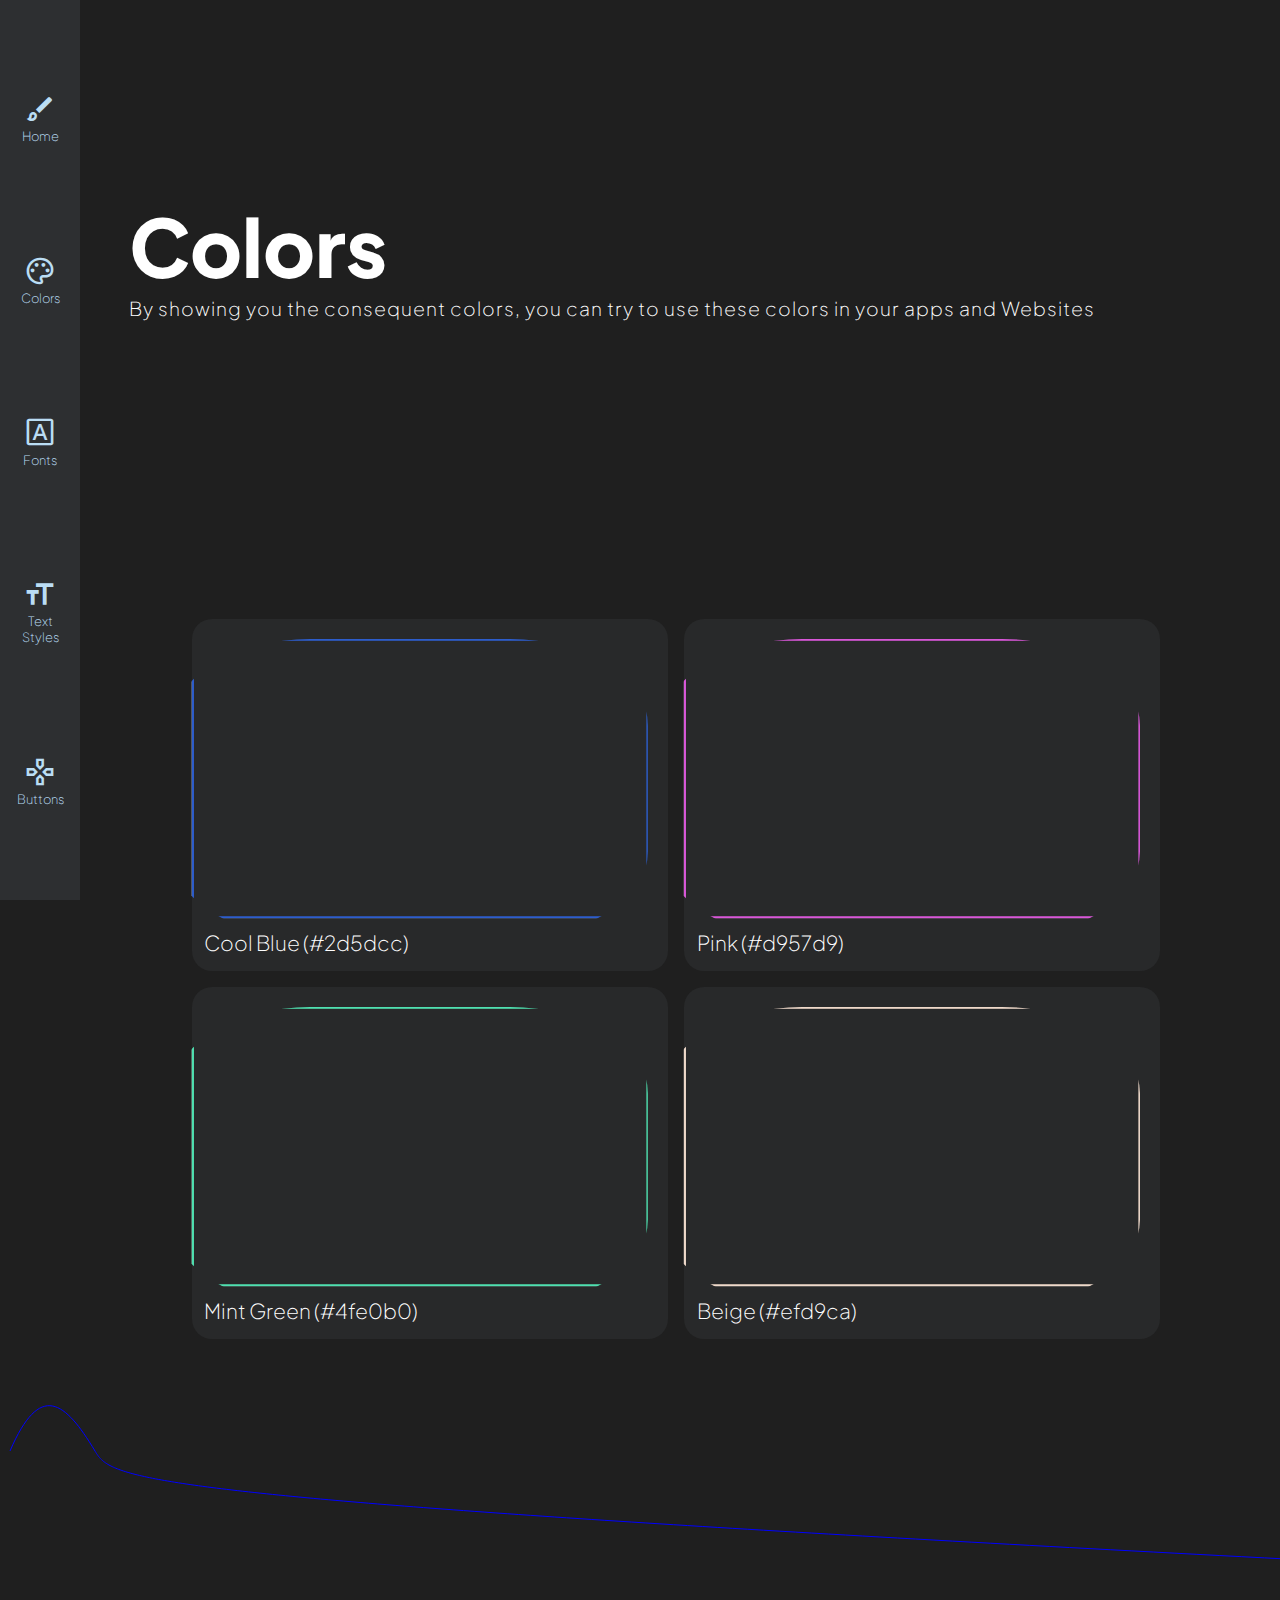
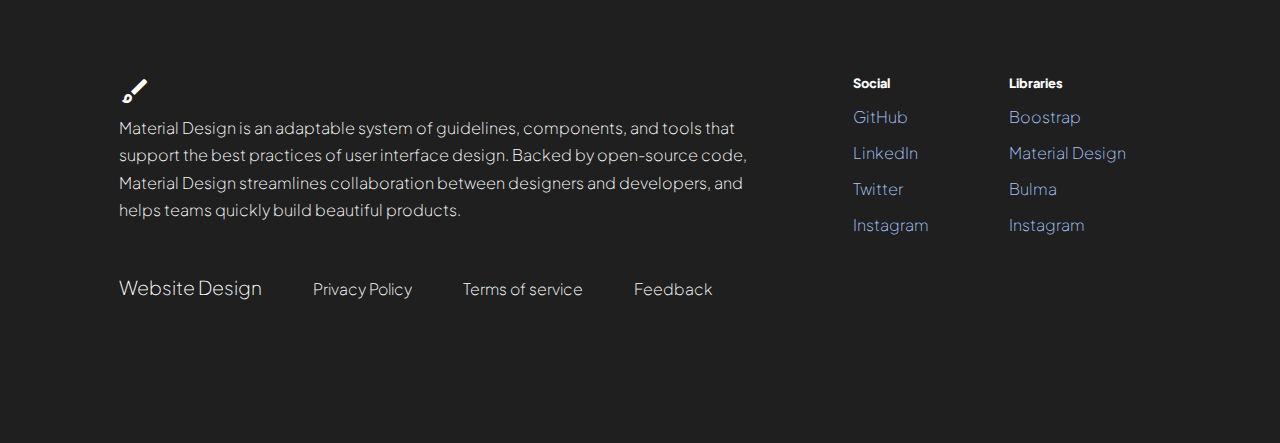
<file: home/colors.html>
<!DOCTYPE html>
<html lang="en">
<head>
    <meta charset="UTF-8">
    <meta name="viewport" content="width=device-width, initial-scale=1.0">
    <title>Aranzales Design System</title>
    <link rel="icon" href="../resources/icons/page_icon.svg" type="image/x-icon">
    <!-- Styles -->
    <link rel="stylesheet" href="../Styles/reset.css">
    <link rel="stylesheet" href="../Styles/colors.css">
    <link rel="stylesheet" href="../Styles/responsive.css">

    <!-- Icons -->
    <link rel="stylesheet" href="https://fonts.googleapis.com/css2?family=Material+Symbols+Sharp:opsz,wght,FILL,GRAD@48,400,1,0" />
    <link rel="stylesheet" href="https://fonts.googleapis.com/css2?family=Material+Symbols+Outlined:opsz,wght,FILL,GRAD@20..48,100..700,0..1,-50..200" />

    <!-- Fonts -->
    <link rel="preconnect" href="https://fonts.googleapis.com">
    <link rel="preconnect" href="https://fonts.gstatic.com" crossorigin>
    <link rel="preconnect" href="https://fonts.googleapis.com">
    <link rel="preconnect" href="https://fonts.gstatic.com" crossorigin>
    <link href="https://fonts.googleapis.com/css2?family=Plus+Jakarta+Sans:wght@500;600&family=Work+Sans&display=swap" rel="stylesheet">
</head>
<body>
    <!-- Vertical Navbar -->
    <nav>
        <ul>
            <li>
                <a href="../index.html">
                    <div class="link-container">
                        <span class="material-symbols-outlined">brush</span>
                        <span>Home</span>
                    </div>
                </a>
            </li>
            <li>
                <a href="#">
                    <div class="link-container">
                        <span class="material-symbols-outlined">palette</span>
                        <span>Colors</span>
                    </div>
                </a>
            </li>
            <li>
                <a href="./fonts.html">
                    <div class="link-container">
                        <span class="material-symbols-outlined">font_download</span>
                        <span>Fonts</span>
                    </div>
                </a>
            </li>
            <li>
                <a href="./text-styles.html">
                    <div class="link-container">
                        <span class="material-symbols-outlined">format_size</span>
                        <span>Text Styles</span>
                    </div>
                </a>
            </li>
            <li>
                <a href="./buttons.html">
                    <div class="link-container">
                        <span class="material-symbols-outlined">gamepad</span>
                        <span>Buttons</span>
                    </div>
                </a>
            </li>
        </ul>
    </nav>

    <!-- Colors header -->
    <header class="colors-jumbotron">
        <h2>Colors</h2>
        <p>By showing you the consequent colors, you can try to use these colors in your apps and Websites</p>
    </header>

    <!-- Main content -->
    <main>
        <div class="colors-container">
            <div class="color-definition">
                <div class="color-box" id="cool-blue"></div>
                <span>Cool Blue (#2d5dcc)</span>
            </div>
            <div class="color-definition">
                <div class="color-box" id="pink"></div>
                <span>Pink (#d957d9)</span>
            </div>
            <div class="color-definition">
                <div class="color-box" id="mint-green"></div>
                <span>Mint Green (#4fe0b0)</span>
            </div>
            <div class="color-definition">
                <div class="color-box" id="beige"></div>
                <span>Beige (#efd9ca)</span>
            </div>
        </div>
    </main>

    <svg class="footer-divider" width="1450" height="260" xmlns="http://www.w3.org/2000/svg">
        <path d="M 10 80 C 40 10, 65 30, 95 80 S 150 150, 5980 400" stroke="blue" fill="transparent"/>
    </svg>

    <!-- Footer -->
    <footer>
        <div class="main-footer">
            <div class="description">
                <span class="material-symbols-outlined">brush</span>
                <p>Material Design is an adaptable system of guidelines, components, and tools that support the best practices of user interface design. Backed by open-source code, Material Design streamlines collaboration between designers and developers,
                    and helps teams quickly build beautiful products.</p>
            </div>
            <div class="links">
                <div class="social column">
                    <h6>Social</h6>
                    <a href="#" target="_blank"><span>GitHub</span></a>
                    <a href="#" target="_blank"><span>LinkedIn</span></a>
                    <a href="#" target="_blank"><span>Twitter</span></a>
                    <a href="#" target="_blank"><span>Instagram</span></a>
                </div>
                <div class="libraries column">
                    <h6>Libraries</h6>
                    <a href="https://getbootstrap.com/" target="_blank"><span>Boostrap</span></a>
                    <a href="https://m2.material.io/components/lists" target="_blank"><span>Material Design</span></a>
                    <a href="https://bulma.io/" target="_blank"><span>Bulma</span></a>
                    <a href="https://tailwindcss.com/" target="_blank"><span>Instagram</span></a>
                </div>
            </div>
        </div>
        <div class="legal-footer">
            <a href="#" class="page-name"><span>Website Design</span></a>
            <a href="#"><span>Privacy Policy</span></a>
            <a href="#"><span>Terms of service</span></a>
            <a href="#"><span>Feedback</span></a>
        </div>
    </footer>
</body>
</html>
</file>
<file: Styles/colors.css>
/* Navigation */

nav {
    display: flex;
    flex-flow: column nowrap;
    justify-content: space-around;
    align-items: center;
    height: 100vh;
    width: 5rem;
    position: fixed;
    top: 0px;
    background-color: #2d2f31;
}

nav ul {
    display: flex;
    flex-flow: column wrap;
    justify-content: space-evenly;
    height: 100%;
}

nav ul li .link-container {
    width: 4rem;
    text-align: center;
    padding: 1.1rem 5px;
    border-radius: 2rem;
}

nav ul li .link-container:hover {
    background-color: #28292a;
}

nav ul li .link-container .material-symbols-outlined {
    font-size: 2rem;
    margin-bottom: 0.2rem;
}

nav ul li .link-container span {
    font-size: 0.8rem;
    display: block;
    color: #baddf4;
}


/* COLORS MAIN SECTION */

/* Header */
.colors-jumbotron {
    display: flex;
    flex-flow: column wrap;
    justify-content: center;
    width: 93%;
    height: 500px;
    margin: 7px 0 7px 6.3%;
    padding: 2rem 3rem;
    background-image: url('https://lh3.googleusercontent.com/kkr2TmO3u_FfBakRK1ZO-dpxKpxvX84TsZksqJNtfAjqBpCzdUairFKYnAhUj9Xz8tWkTXwYI9QjykmCmswAlsmLfIIXBFjxYabcsnuPizy5OHVYjMW2=w2400-rj');
    background-size: cover;
    background-repeat: no-repeat;
    border-radius: 20px;
}

.colors-jumbotron h2 {
    font-size: 5rem;
}

.colors-jumbotron p {
    display: block;
    font-size: 1.2rem;
    letter-spacing: 1px;
}

/* Colors boxes */
.colors-container {
    display: flex;
    flex-flow: row wrap;
    justify-content: center;
    align-items: center;
    gap: 1rem;
    margin: 7rem 0 7rem 6.3%;
    width: 93%;
    height: 40rem;
    border-radius: 20px;
}

.colors-container .color-definition {
    background-color: #28292a;
    width: 40%;
    height: 22rem;
    border-radius: 20px;
}

.colors-container .color-definition span {
    display: block;
    font-size: 1.3rem;
    margin: 0.7rem 0 0 0.8rem;
}

.colors-container .color-definition .color-box {
    width: 100%;
    height: 85%;
    border-radius: 29%;
    --b: .1em;
    /* border length*/
    --d: 20px;
    /* the cube depth */
    --h: 1.2em;
    /* the height */

    --_s: calc(var(--d) + var(--b));
    background:
        linear-gradient(var(--c) 0 0) 100% 100% /101% var(--_p, 0%) no-repeat,
        conic-gradient(at left var(--d) bottom var(--d),
            #0000 90deg, rgb(255 255 255 /0.3) 0 225deg, rgb(255 255 255 /0.6) 0) border-box,
        conic-gradient(at left var(--_s) bottom var(--_s),
            #0000 90deg, var(--c) 0) 0 100%/calc(100% - var(--b)) calc(100% - var(--b)) border-box;

    line-height: var(--h);
    color: #0000;
    text-shadow:
        0 calc(-1*var(--_t, 0em)) var(--c),
        0 calc(var(--h) - var(--_t, 0em)) #fff;
    border: solid #0000;
    overflow: hidden;
    border-width: var(--b) var(--b) var(--_s) var(--_s);
    transform: translate(calc(var(--d)/-1), var(--d));
    clip-path:
        polygon(var(--d) 0%,
            var(--d) 0%,
            100% 0%,
            100% calc(100% - var(--d)),
            100% calc(100% - var(--d)),
            var(--d) calc(100% - var(--d)));
    transition: 0.5s;
}

.colors-container .color-definition #cool-blue {
    --c: #2d5dcc;
    /* the color */
}

.colors-container .color-definition #pink {
    --c: #d957d9;
    /* the color */
}

.colors-container .color-definition #mint-green {
    --c: #4fe0b0;
    /* the color */
}

.colors-container .color-definition #beige {
    --c: #efd9ca;
    /* the color */
}

.colors-container .color-definition .color-box:hover {
    border-radius: 20px;
    transform: translate(0, 0);
    clip-path:
        polygon(0% var(--d),
            var(--d) 0%,
            100% 0%,
            100% calc(100% - var(--d)),
            calc(100% - var(--d)) 100%,
            0% 100%);
    --_t: var(--h);
    --_p: 105%;
}


/* SVG's dividers */

.footer-divider {
    width: 100%;
}

/* Footer */

footer {
    width: 85%;
    margin: 2rem 5rem 9rem 9.3%;
}

footer .main-footer {
    display: flex;
    flex-flow: row wrap;
    justify-content: space-between;
    margin: 2.5rem 0;
}

footer .main-footer .links {
    justify-content: space-evenly;
    height: 10rem;
}

footer .main-footer .description {
    line-height: 1.7;
}

footer .main-footer .description span {
    font-size: 2rem;
}

footer .main-footer .description p {
    font-weight: lighter;
}

footer .main-footer .links {
    display: flex;
    flex-flow: row nowrap;
}

footer .main-footer .links .column {
    display: flex;
    flex-flow: column nowrap;
    justify-content: space-between;
}

footer .main-footer .links .column h6 {
    font-size: 0.8rem;
}

footer .main-footer .links .column span {
    display: block;
    color: #a6c5f8;
    font-size: 1rem;
    transition: all 0.5s ease-in-out;
}

footer .main-footer .links .column span:hover {
    color: #fbfdff;
}

footer .legal-footer a {
    color: #fff;
    margin-right: 3rem;
    font-size: 0.98rem;
}

footer .legal-footer a:not(.page-name):hover {
    text-decoration: underline;
}

footer .legal-footer a:first-child {
    font-size: 1.2rem;
    font-weight: bolder;
}
</file>
<file: Styles/responsive.css>
/* Media Queries */

/* Mobile */

@media (min-width: 320px) and (max-width: 766px) {
    /* Navigation */
    nav {
        display: flex;
        align-items: flex-end;
        flex-flow: row nowrap;
        width: 100%;
        height: 6rem;
        bottom: 0px;
        top: auto;
        z-index: 999;
    }

    nav ul {
        width: 100%;
        display: flex;
        flex-flow: row nowrap;
        justify-content: space-evenly;
    }

    nav ul li .link-container {
        width: auto;
    }

    /* Header and CTA Buttons */
    .jumbotron {
        height: 40rem;
        margin: 13px 0 30rem 3%;
    }

    .jumbotron .text h1 {
        font-size: 3rem;
    }
    .jumbotron .text span {
        font-size: 1.2rem;
    }

    .jumbotron .headers-cta {
        position: absolute;
        margin-top: 76rem;
    }
    .jumbotron .headers-cta .header-cta,
    .container-cta {
        width: 25rem;
    }
    main .insider-container .container-cta {
        height: 8rem;
    }

    .main-footer .description, .links {
        width: 100%;
    }
    
    
    /* Main page content */
    main .left-container {
        width: 100%;
    }
    main .right-container {
        width: 100%;
        height: 36.3rem;
        position: relative;
        right: 3.7%;
        margin: -10rem 0 5rem 0;
    }
    
    /* Footer */
    footer {
        margin: 0 5rem 9rem 9.3%;
    }
    
    footer .main-footer {
        margin: 0 0 2.5rem 0;
    }

    footer .main-footer .description, .links {
        width: 100%;
        margin: 0.8rem 0;
    }
    
    footer .main-footer .links {
        width: 100%;
    }
    footer .legal-footer a:first-child {
        display: block;
        margin-bottom: 0.4rem;
    }
    footer .legal-footer a {
        margin-right: 1rem;
    }
    
    /* END OF INDEX HTML */
    
    /* COLORS */
    
    .colors-container {
        margin: 7rem 0 56rem 3%;
    }
    
    .colors-container .color-definition {
        width: 100%;
    }

    /* FONTS */
    main .types-container .column {
        width: 100%;
        margin: 0 0 3rem 0;
    }
    main h3 {
        font-size: 2.2rem;
    }
    main section.examples .column-two {
        width: 90%;
        margin-bottom: 2rem;
    }
    main section.examples .column-one {
        width: 100%;
    }
    main section.outro-columns .columns-container .column-one, .column-two {
        width: 100%;
    }

    
    /* TEXT STYLES */
    main section.use-case {
        margin: 4rem 0;
    }
    
    /* Pages */
    #fonts-section, #text-styles-page, #buttons-page {
        padding: 7rem 4rem 1rem 4rem;
    }
    .colors-jumbotron, .fonts-jumbotron, .text-jumbotron, .buttons-jumbotron {
        margin: 12px 0 7px 3%;
        height: 38rem;
    }
    .colors-jumbotron h2, .fonts-jumbotron h2, .text-jumbotron h2, .buttons-jumbotron h2 {
        font-size: 3.5rem;
    }
    .colors-jumbotron p, .fonts-jumbotron p, .text-jumbotron p, .buttons-jumbotron p {
        font-size: 1rem;
        margin-top: 1rem;
    }
}


/* Tablet */

@media (min-width: 767px) and (max-width: 1023px) {
    /* Navigation */
    nav {
        display: flex;
        align-items: flex-end;
        flex-flow: row nowrap;
        width: 100%;
        height: 6rem;
        bottom: 0px;
        top: auto;
        z-index: 999;
    }
    
    nav ul {
        width: 100%;
        display: flex;
        flex-flow: row nowrap;
        justify-content: space-evenly;
    }
    
    nav ul li .link-container {
        width: auto;
    }
    .jumbotron {
        height: 50rem;
        margin: 13px 0 30rem 3%;
    }

    .jumbotron .text h1 {
        font-size: 3rem;
    }
    .jumbotron .text span {
        font-size: 1.2rem;
    }

    .jumbotron .headers-cta {
        position: absolute;
        margin-top: 76rem;
    }
    .jumbotron .headers-cta .header-cta,
    .container-cta {
        width: 25rem;
    }

    /* COLORS PAGE */

    /* Colors header */
    .colors-jumbotron, .fonts-jumbotron {
        margin: 7px 0 7px 3%;
    }

    /* Colors boxes */
    .colors-container {
        margin: 7rem 0 7rem 3%;
    }


    /* FONTS */
    main section.font-types .types-container .column {
        width: 48%;
        margin: 1rem 5px;
    }
    
    /* Footer */
    footer .main-footer .description, .links {
        width: 100%;
    }
    footer .main-footer .description {
        width: 100%;
    }
    footer .main-footer .links {
        width: 100%;
    }

    /* PAGES */
    #fonts-section, #text-styles-page {
        padding: 7rem 4rem 1rem 4rem;
    }
}


/* Laptop */

@media (min-width: 1024px) and (max-width: 1599px) {
    footer .main-footer .description {
        width: 60%;
    }
    footer .main-footer .links {
        width: 40%;
    }

    /* FONTS */
    main section.font-types .types-container .column {
        width: 30%;
    }
}


/* Desktop */

@media (min-width: 1600px) {
    footer .main-footer .description {
        width: 60%;
    }
    footer .main-footer .links {
        width: 40%;
    }
    /* FONTS */
    main section.font-types .types-container .column {
        width: 30%;
    }
}
</file>
